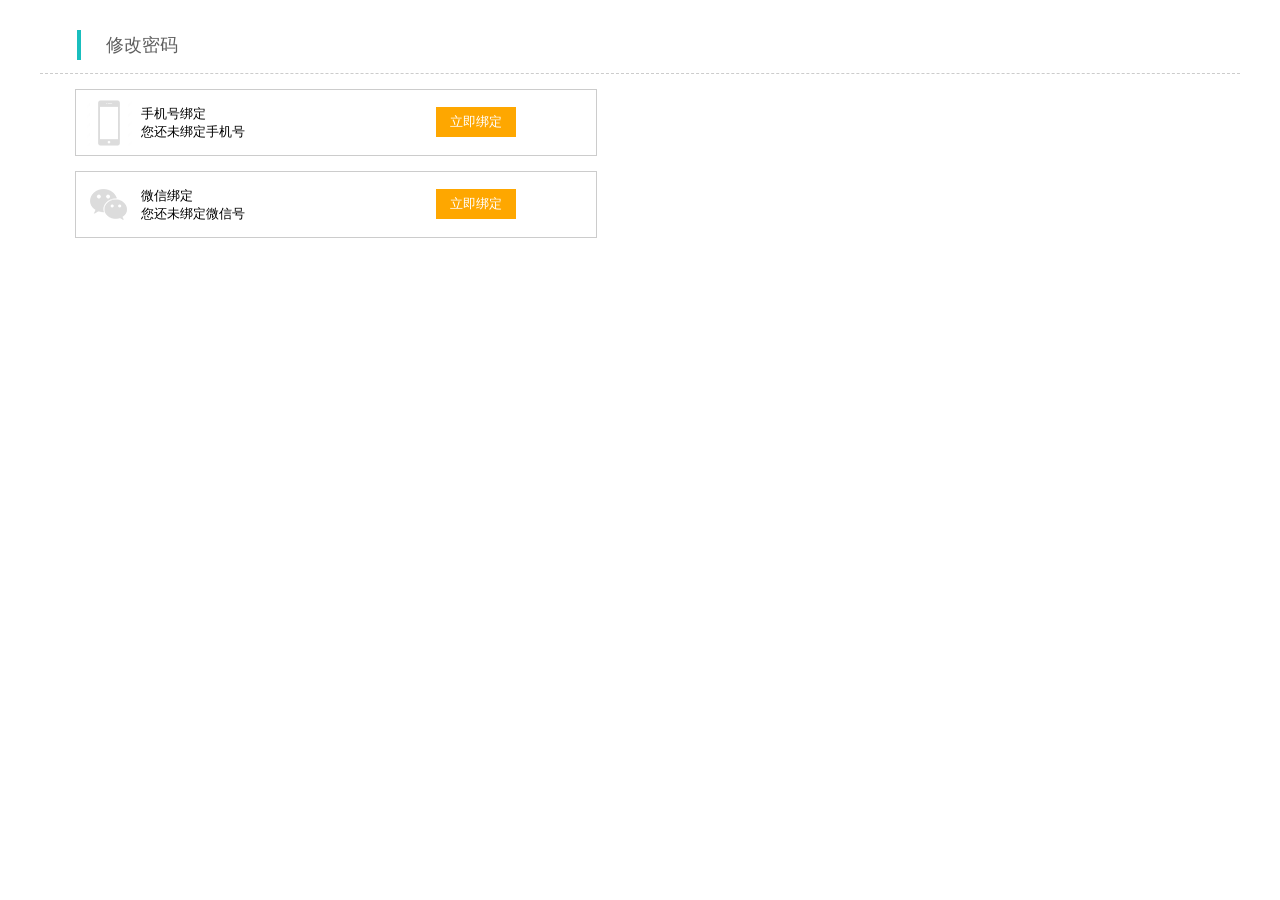
<file: html/binding.html>
<!DOCTYPE html>
<html lang="en">
<head>
    <meta charset="UTF-8">
    <meta name="viewport" content="width=device-width, initial-scale=1.0">
    <meta http-equiv="X-UA-Compatible" content="ie=edge">
    <title>msg</title>
    <link rel="stylesheet" href="../css/binding.css">
</head>
<body>
    <div class="binding">
        <p>修改密码</p>
        <div class="revise">
            <div class="phone">
                <img src="../images/手机icon2.png" alt="" class="phone-img">
                <p1>手机号绑定 <br>
                您还未绑定手机号</p1>
                <div><button><a href="#" class="binding-a">立即绑定</a></button></div>
                <!-- <input type="text" value="立即绑定"> -->
            </div>
            <div class="wechat">
                <img src="../images/weixin3.png" alt="" class="wechat-img">
                <p1>微信绑定 <br>
                您还未绑定微信号</p1>
                <div><button><a href="#" class="binding-a">立即绑定</a></button></div>
                <!-- <input type="text" value="立即绑定"> -->
            </div>
        </div>
    </div>
</body>
</html>
</file>
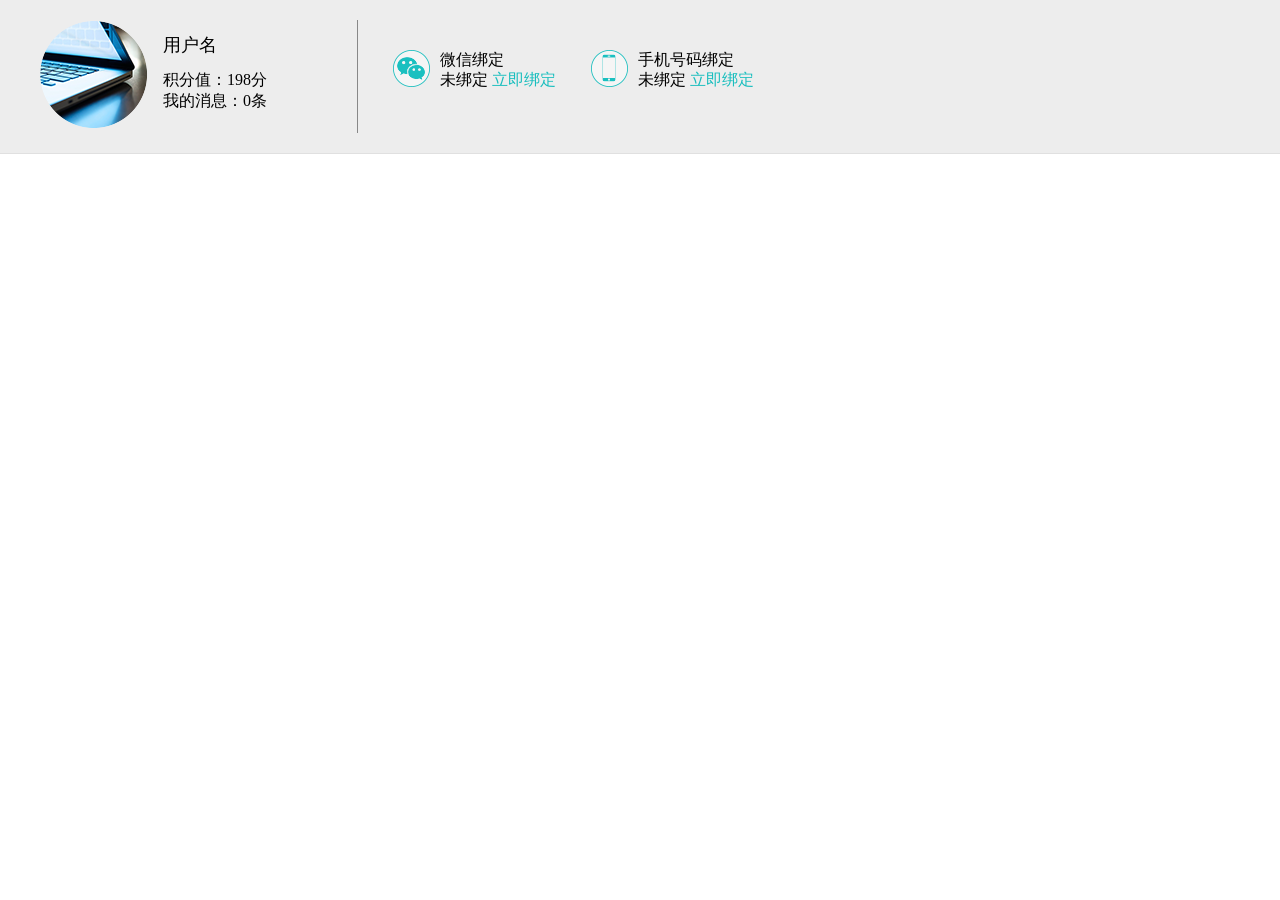
<file: html/wechat.html>
<!DOCTYPE html>
<html lang="en">
<head>
    <meta charset="UTF-8">
    <meta name="viewport" content="width=device-width, initial-scale=1.0">
    <meta http-equiv="X-UA-Compatible" content="ie=edge">
    <title>weixin</title>
    <link rel="stylesheet" href="../css/wechat.css">
</head>
<body>
    <div class="weixin row">
        <div class="username">
            <div class="touxiang"><img src="../images/用户中心头像.png" alt=""></div>
            <div class="jifeng">
                <p>用户名</p>
                <p>积分值：198分</p>
                <p>我的消息：0条</p>
            </div>
        </div>
        
        <div class="bangding">
            <div class="touxiang"><img src="../images/weixin1.png" alt=""></div>
            <div class="binding ">
                <p>微信绑定</p>
                <p>未绑定&nbsp;<a href="#">立即绑定</a></p>
            </div>
        </div>
        <div class="bangding">
            <div class="touxiang"><img src="../images/手机icon.png" alt=""></div>
            <div class="binding">
                <p>手机号码绑定</p>
                <p>未绑定&nbsp;<a href="#">立即绑定</a></p>
            </div>
        </div>      
    </div>
</body>
</html>
</file>
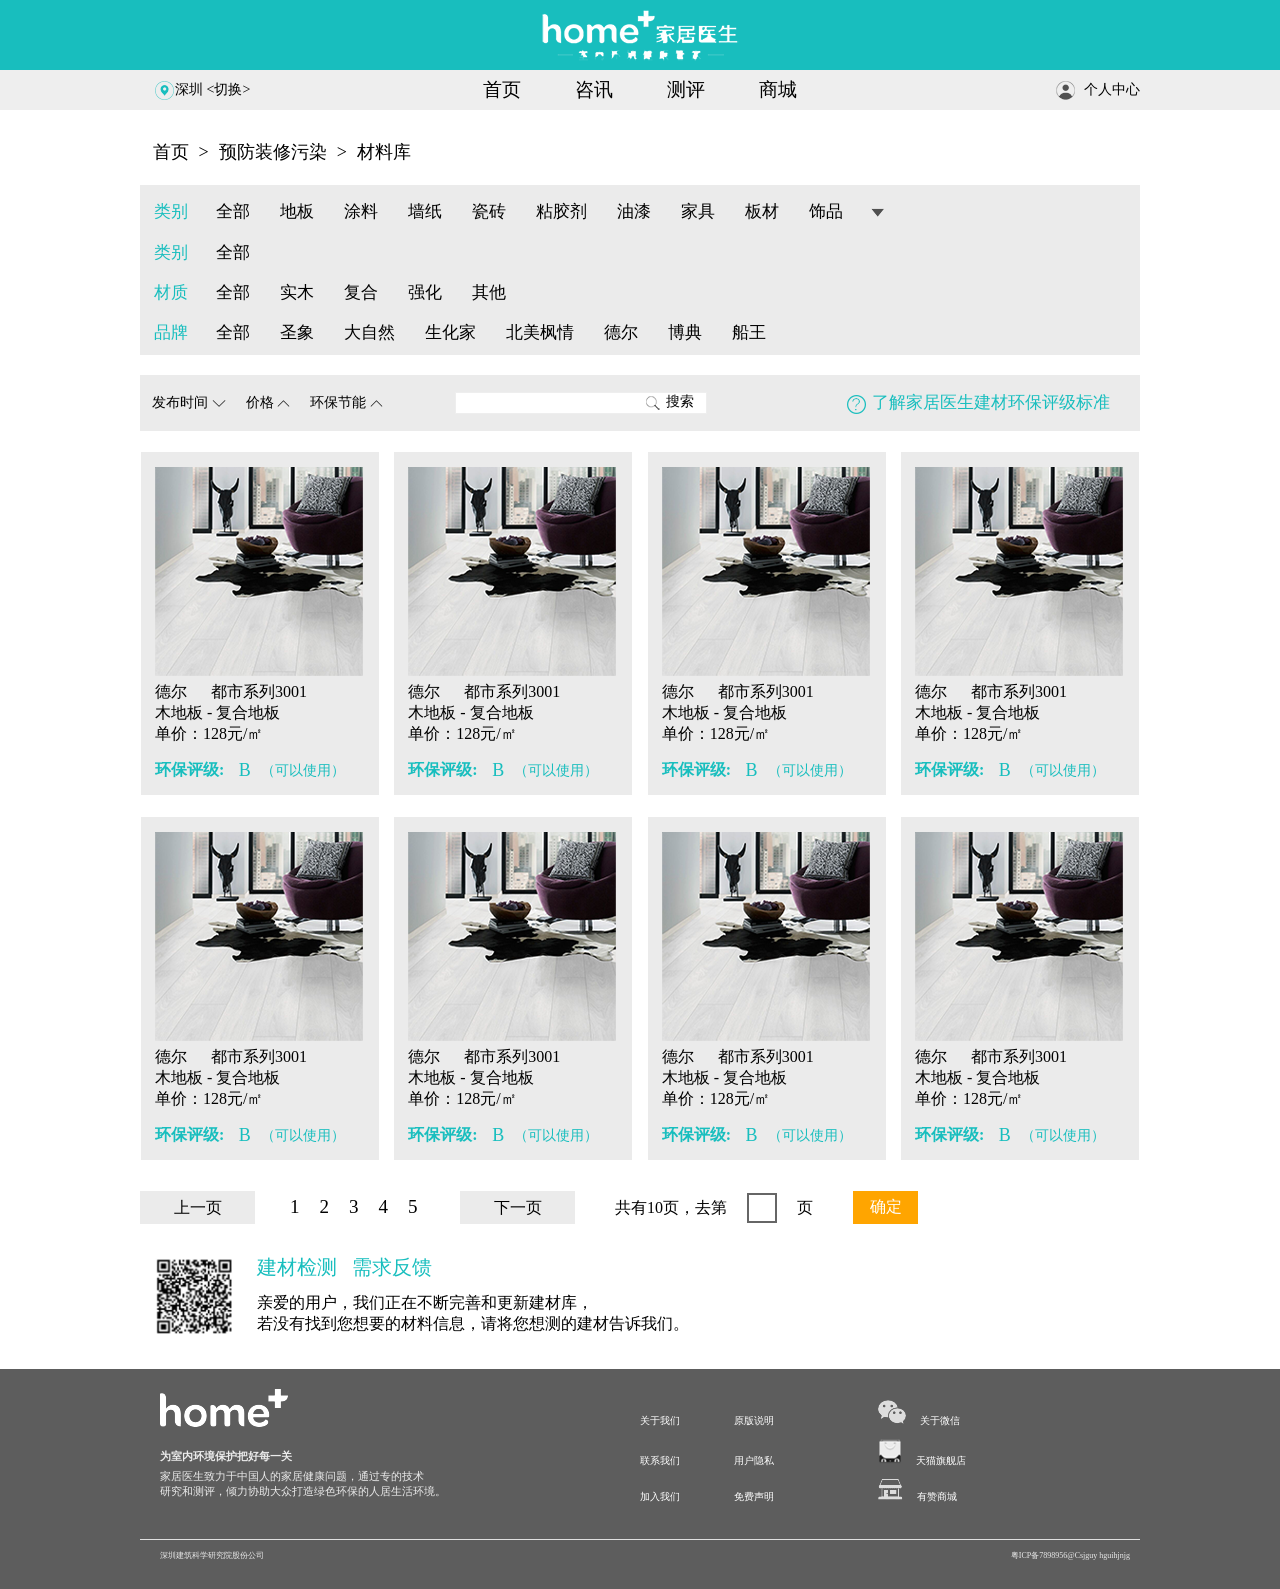
<file: html/家居医生列表.html>
<!DOCTYPE html>
<html lang="en">
<head>
    <meta charset="UTF-8">
    <meta name="viewport" content="width=device-width, initial-scale=1.0">
    <meta http-equiv="X-UA-Compatible" content="ie=edge">
    <title>家居医生</title>
    <link rel="icon" href="../images/房子.png">
    <link rel="stylesheet" href="../css/top.css">
    <link rel="stylesheet" href="../css/nav.css">
    <link rel="stylesheet" href="../css/search.css">
    <link rel="stylesheet" href="../css/container.css">
    <link rel="stylesheet" href="../css/transform.css">
    <link rel="stylesheet" href="../css/word.css">
    <link rel="stylesheet" href="../css/bottom.css">
</head>
<body>
    <div class="background">
        <div class="top">
                <img src="../images/头图.png" alt="">
        </div>
        <div class="nav-outside">
            <div class="nav-x">
                <div class="nav-left">
                    <span class="location"></span>
                    <a href="#">深圳</a>
                    <a href="#"><切换></a>
                </div>
                <div class="nav-wrap">
                    <a href="#" class="nav-main">首页</a>
                    <a href="#" class="nav-main">咨讯</a>
                    <a href="#" class="nav-main">测评</a>
                    <a href="#" class="nav-main">商城</a>
                </div>
                <div class="nav-right">
                    <span class="adm"></span>
                    <a href="#">个人中心</a>
                </div>
            </div>
        </div>
        
        <ul class="nav">
            <li>首页 </li>
            <li>></li>
            <li>预防装修污染 </li>
            <li>></li>
            <li>材料库 </li>
        </ul>

        <div class="head">
            <table>
                <tr>
                    <td class="first">类别</td>                
                    <td><a href="#" class="head-main">全部</a></td>                
                    <td><a href="#" class="head-main">地板</a></td>                
                    <td><a href="#" class="head-main">涂料</a></td>                
                    <td><a href="#" class="head-main">墙纸</a></td>                
                    <td><a href="#" class="head-main">瓷砖</a></td>                
                    <td><a href="#" class="head-main">粘胶剂</a></td>
                    <td><a href="#" class="head-main">油漆</a></td>                 
                    <td><a href="#" class="head-main">家具</a></td>                
                    <td><a href="#" class="head-main">板材</a></td>                
                    <td><a href="#" class="head-main">饰品</a></td>                              
                    <td><img src="../images/下三角.png" alt=""></td>                
                </tr>
            </table>
            <table>
                <tr>
                    <td class="first">类别</td>                
                    <td><a href="#" class="head-main">全部</a></td>                        
                </tr>
            </table> 
            <table>
                <tr>
                    <td class="first">材质</td>                
                    <td><a href="#" class="head-main">全部</a></td>                
                    <td><a href="#" class="head-main">实木</a></td>                
                    <td><a href="#" class="head-main">复合</a></td>               
                    <td><a href="#" class="head-main">强化</a></td>                
                    <td><a href="#" class="head-main">其他</a></td>                
                </tr>
            </table>   
            <table>
                <tr>
                    <td class="first">品牌</td>                
                    <td><a href="#" class="head-main">全部</a></td>               
                    <td><a href="#" class="head-main">圣象</a></td>               
                    <td><a href="#" class="head-main">大自然</a></td>               
                    <td><a href="#" class="head-main">生化家</a></td>                
                    <td><a href="#" class="head-main">北美枫情</a></td>                
                    <td><a href="#" class="head-main">德尔</a></td>                
                    <td><a href="#" class="head-main">博典</a></td>                
                    <td><a href="#" class="head-main">船王</a></td>                
                </tr>
            </table>
        </div>


        <div class="search">
            <div class="search-left">
                <ul>
                    <li>发布时间 <img src="../images/下箭头.png" alt=""></li>
                    <li>价格 <img src="../images/上箭头.png" alt=""></li>
                    <li>环保节能 <img src="../images/上箭头.png" alt=""></li>
                </ul>
            </div>
            <div class="search-middle">
                <form>
                    <input type="text">
                    <button><img src="../images/放大镜.png" alt=""><span>搜索</span></button>
                </form>
            </div>
            <div class="search-right">
                <img src="../images/问号logo.png" alt=""> <span>了解家居医生建材环保评级标准</span>
            </div>
        </div>


        <div class="container">
            <div>
                <img src="../images/主图.png" alt="">
                <div class="container-part">
                    <a href="#" class="main-top">
                        <p>德尔&nbsp&nbsp&nbsp&nbsp&nbsp&nbsp都市系列3001</p>
                        <p>木地板 - 复合地板</p>
                        <p>单价：128元/㎡</p>
                    </a>
                    <ul class="content">
                        <li class="content-left"><a href="#" class="main-bottom">环保评级:</a></li>
                        <li class="content-middle"><a href="#" class="main-bottom">&nbspB</a></li>
                        <li class="content-right"><a href="#" class="main-bottom">（可以使用）</a></li>
                    </ul>
                </div>
            </div>
            <div>
                <img src="../images/主图.png" alt="">
                 <div class="container-part">
                    <a href="#" class="main-top">
                        <p>德尔&nbsp&nbsp&nbsp&nbsp&nbsp&nbsp都市系列3001</p>
                        <p>木地板 - 复合地板</p>
                        <p>单价：128元/㎡</p>
                    </a>
                    <ul class="content">
                        <li class="content-left"><a href="#" class="main-bottom">环保评级:</a></li>
                        <li class="content-middle"><a href="#" class="main-bottom">&nbspB</a></li>
                        <li class="content-right"><a href="#" class="main-bottom">（可以使用）</a></li>
                    </ul>
                </div>
            </div>
            <div>
                <img src="../images/主图.png" alt="">
                <div class="container-part">
                    <a href="#" class="main-top">
                        <p>德尔&nbsp&nbsp&nbsp&nbsp&nbsp&nbsp都市系列3001</p>
                        <p>木地板 - 复合地板</p>
                        <p>单价：128元/㎡</p>
                    </a>
                    <ul class="content">
                        <li class="content-left"><a href="#" class="main-bottom">环保评级:</a></li>
                        <li class="content-middle"><a href="#" class="main-bottom">&nbspB</a></li>
                        <li class="content-right"><a href="#" class="main-bottom">（可以使用）</a></li>
                    </ul>
                </div>
            </div>
            <div>
                <img src="../images/主图.png" alt="">
                <div class="container-part">
                    <a href="#" class="main-top">
                        <p>德尔&nbsp&nbsp&nbsp&nbsp&nbsp&nbsp都市系列3001</p>
                        <p>木地板 - 复合地板</p>
                        <p>单价：128元/㎡</p>
                    </a>
                    <ul class="content">
                        <li class="content-left"><a href="#" class="main-bottom">环保评级:</a></li>
                        <li class="content-middle"><a href="#" class="main-bottom">&nbspB</a></li>
                        <li class="content-right"><a href="#" class="main-bottom">（可以使用）</a></li>
                    </ul>
                </div>
            </div>
        </div>
        <div class="container">
            <div>
                <img src="../images/主图.png" alt="">
                <div class="container-part">
                    <a href="#" class="main-top">
                        <p>德尔&nbsp&nbsp&nbsp&nbsp&nbsp&nbsp都市系列3001</p>
                        <p>木地板 - 复合地板</p>
                        <p>单价：128元/㎡</p>
                    </a>
                    <ul class="content">
                        <li class="content-left"><a href="#" class="main-bottom">环保评级:</a></li>
                        <li class="content-middle"><a href="#" class="main-bottom">&nbspB</a></li>
                        <li class="content-right"><a href="#" class="main-bottom">（可以使用）</a></li>
                    </ul>
                </div>
            </div>
            <div>
                <img src="../images/主图.png" alt="">
                <div class="container-part">
                    <a href="#" class="main-top">
                        <p>德尔&nbsp&nbsp&nbsp&nbsp&nbsp&nbsp都市系列3001</p>
                        <p>木地板 - 复合地板</p>
                        <p>单价：128元/㎡</p>
                    </a>
                    <ul class="content">
                        <li class="content-left"><a href="#" class="main-bottom">环保评级:</a></li>
                        <li class="content-middle"><a href="#" class="main-bottom">&nbspB</a></li>
                        <li class="content-right"><a href="#" class="main-bottom">（可以使用）</a></li>
                    </ul>
                </div>
            </div>
            <div>
                <img src="../images/主图.png" alt="">
                <div class="container-part">
                    <a href="#" class="main-top">
                        <p>德尔&nbsp&nbsp&nbsp&nbsp&nbsp&nbsp都市系列3001</p>
                        <p>木地板 - 复合地板</p>
                        <p>单价：128元/㎡</p>
                    </a>
                    <ul class="content">
                        <li class="content-left"><a href="#" class="main-bottom">环保评级:</a></li>
                        <li class="content-middle"><a href="#" class="main-bottom">&nbspB</a></li>
                        <li class="content-right"><a href="#" class="main-bottom">（可以使用）</a></li>
                    </ul>
                </div>
            </div>
            <div>
                <img src="../images/主图.png" alt="">
                <div class="container-part">
                    <a href="#" class="main-top">
                        <p>德尔&nbsp&nbsp&nbsp&nbsp&nbsp&nbsp都市系列3001</p>
                        <p>木地板 - 复合地板</p>
                        <p>单价：128元/㎡</p>
                    </a>
                    <ul class="content">
                        <li class="content-left"><a href="#" class="main-bottom">环保评级:</a></li>
                        <li class="content-middle"><a href="#" class="main-bottom">&nbspB</a></li>
                        <li class="content-right"><a href="#" class="main-bottom">（可以使用）</a></li>
                    </ul>
                </div>
            </div>
        </div>


        <div class="transform">
            <div class="uppage">
                <p><a href="#" class="turn">上一页</a></p>
            </div>
            <div class="page">
                <ul>
                    <li><a href="#" class="pagelink">1</a></li>
                    <li><a href="#" class="pagelink">2</a></li>
                    <li><a href="#" class="pagelink">3</a></li>
                    <li><a href="#" class="pagelink">4</a></li>
                    <li><a href="#" class="pagelink">5</a></li>
                </ul>
            </div>
            <div class="downpage">
                <p><a href="#" class="turn">下一页</a></p>
            </div>
            <div class="pagenumber">
                <p class="pageword">共有10页，去第</p>
                <form>
                    <input type="text">
                </form>
                <p>页</p>
            </div>
            <div class="sure">
                <button>确定</button>
            </div>
        </div>

        <div class="code">
            <div class="code-img">
                <img src="../images/微信二维码.png" alt="">
            </div>
            <div class="code-word">
                <ul>
                    <li class="code-wordfirst">建材检测&nbsp&nbsp&nbsp需求反馈</li>
                    <li class="code-wordsecond">亲爱的用户，我们正在不断完善和更新建材库，</li>
                    <li class="code-wordthird">若没有找到您想要的材料信息，请将您想测的建材告诉我们。</li>
                </ul>
            </div>
        </div>

        <div class="bottom">
            <div class="bottom-top">
                <div class="bottom-left">
                    <img src="../images/尾图.png" alt="">
                    <p><b>为室内环境保护把好每一关</b></p>
                    <p>家居医生致力于中国人的家居健康问题，通过专的技术<br>研究和测评，倾力协助大众打造绿色环保的人居生活环境。</p>
                </div>
                <div class="about">
                    <p>
                        <a href="#">关于我们</a>
                        <a href="#">原版说明</a>
                        <img src="../images/微信logo.png">
                        <a href="#">关于微信</a>
                    </p>
                    <p>
                        <a href="#">联系我们</a>
                        <a href="#">用户隐私</a>
                        <img src="../images/天猫logo.png">
                        <a href="#">天猫旗舰店</a>
                    </p>
                    <p>
                        <a href="#">加入我们</a>
                        <a href="#">免费声明</a>
                        <img src="../images/有赞商城logo.png">
                        <a href="#">有赞商城</a>
                    </p>
                </div>
            <div class="bottom-under">
                    <p>深圳建筑科学研究院股份公司</p>
                    <p>粤ICP备7898956@Csjguy hguihjnjg</p>
            </div>
        </div>

    </div>
</body>
</html>
</file>
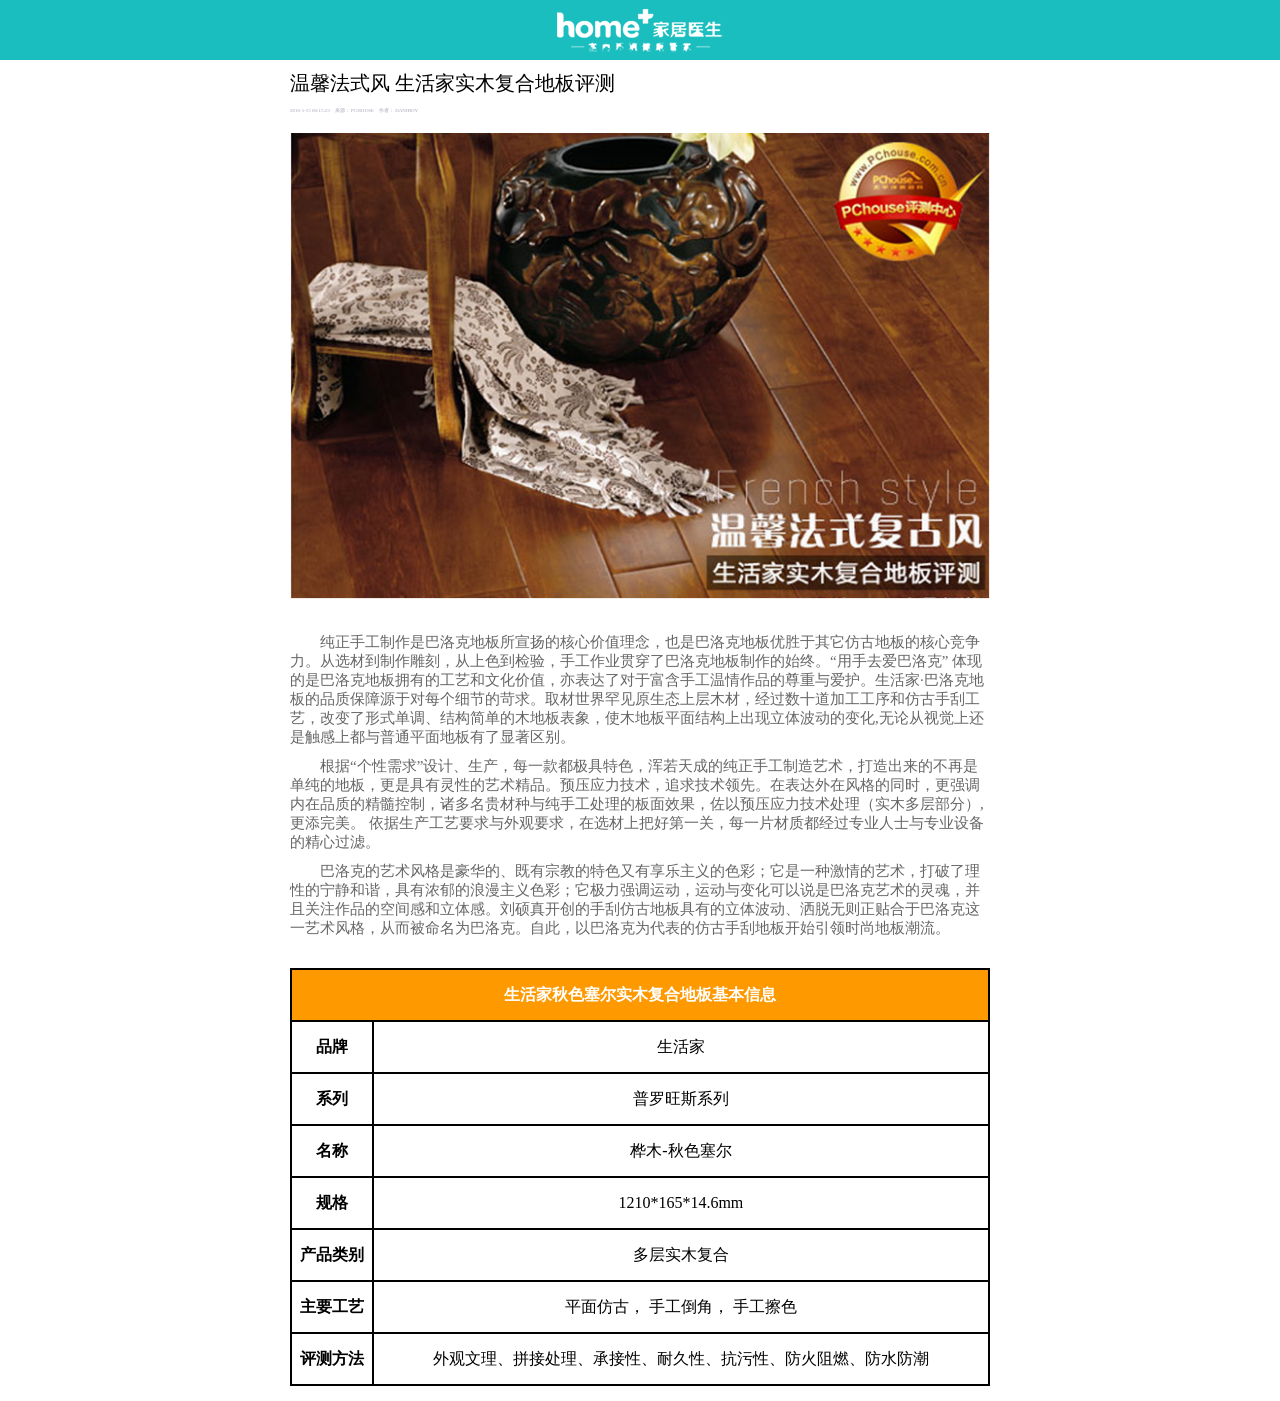
<file: html/家居医生生活家.html>
<!DOCTYPE html>
<html lang="en">
<head>
    <meta charset="UTF-8">
    <meta name="viewport" content="width=device-width, initial-scale=1.0">
    <meta http-equiv="X-UA-Compatible" content="ie=edge">
    <title>家居医生生活家</title>
    <link rel="icon" href="../images/房子.png">
    <style>
    *{margin:0;padding:0}
    .nav{
        height:60px;
        background: #1ABEBF url("../images/day2头图.png") no-repeat center center }
    .warm{
        font-size: 20px;
        margin-top:10px;
    }
    .time{
        font-size: 5px;
        margin-top: 10px;
        color: rgb(164,164,185)
    }
    img{
        margin-top: 20px;
        margin-bottom: 20px;
        width: 700px;
    }
    .container>.art{
            /* text-indent 文本缩进 */
            text-indent: 30px;
            margin-top: 10px;
            font-size: 15px;
            color: #666;
        }
        .container{
            width: 700px;
            margin-left: auto;
            margin-right: auto;
        }
        .middle{
            height: 20px;
        }
        table,th,td{
                border:1px solid #333;
            }
        table{
                /* 边框折叠 */
                border-collapse: collapse;
                /* border: 1px solid black; */
                width:700px;
                line-height: 50px;
                text-align:center;
                margin-top: 10px;
                margin-right: auto;
                margin-left: auto;
            }
            .tdMain{
                font-weight: bold; 
            }
            td{
                border: 2px solid black;
            }
            th{
                border: 2px solid black;
                background: #ff9900;
                color: #fff;
            }
            .end{
                height: 15px;
            }

    </style>
</head>
<body>
    <div class="nav"> 

    </div>
    <div class="container">
            <p class="warm">温馨法式风 生活家实木复合地板评测</p>
            <p class="time">2016-1-15 00:15:23 &nbsp;&nbsp;&nbsp;来源： PCHOUSE &nbsp;&nbsp;&nbsp;作者： DANIBOY</p>
            <img src="../images/day2主图.png" alt="">
            <p class="art">纯正手工制作是巴洛克地板所宣扬的核心价值理念，也是巴洛克地板优胜于其它仿古地板的核心竞争力。从选材到制作雕刻，从上色到检验，手工作业贯穿了巴洛克地板制作的始终。“用手去爱巴洛克” 体现的是巴洛克地板拥有的工艺和文化价值，亦表达了对于富含手工温情作品的尊重与爱护。生活家·巴洛克地板的品质保障源于对每个细节的苛求。取材世界罕见原生态上层木材，经过数十道加工工序和仿古手刮工艺，改变了形式单调、结构简单的木地板表象，使木地板平面结构上出现立体波动的变化,无论从视觉上还是触感上都与普通平面地板有了显著区别。</p>
        <p class="art">根据“个性需求”设计、生产，每一款都极具特色，浑若天成的纯正手工制造艺术，打造出来的不再是单纯的地板，更是具有灵性的艺术精品。预压应力技术，追求技术领先。在表达外在风格的同时，更强调内在品质的精髓控制，诸多名贵材种与纯手工处理的板面效果，佐以预压应力技术处理（实木多层部分）,更添完美。 依据生产工艺要求与外观要求，在选材上把好第一关，每一片材质都经过专业人士与专业设备的精心过滤。</p>
        <p class="art">巴洛克的艺术风格是豪华的、既有宗教的特色又有享乐主义的色彩；它是一种激情的艺术，打破了理性的宁静和谐，具有浓郁的浪漫主义色彩；它极力强调运动，运动与变化可以说是巴洛克艺术的灵魂，并且关注作品的空间感和立体感。刘硕真开创的手刮仿古地板具有的立体波动、洒脱无则正贴合于巴洛克这一艺术风格，从而被命名为巴洛克。自此，以巴洛克为代表的仿古手刮地板开始引领时尚地板潮流。</p>
    </div>
    <div class="middle">

    </div>
    <table>
        <thead>
            <tr><th colspan="2">生活家秋色塞尔实木复合地板基本信息</th></tr>
        </thead>
        <tbody>
            <tr>
                <td class="tdMain">品牌</td><td>生活家</td>
            </tr>
            <tr>
                <td class="tdMain">系列</td><td>普罗旺斯系列</td>
            </tr>
            <tr>
                <td class="tdMain">名称</td><td>桦木-秋色塞尔</td>
            </tr>
            <tr>
                <td class="tdMain">规格</td><td>1210*165*14.6mm</td>
            </tr>
            <tr>
                <td class="tdMain">产品类别</td><td>多层实木复合</td>
            </tr>
            <tr>
                <td class="tdMain">主要工艺</td><td>平面仿古， 手工倒角， 手工擦色</td>
            </tr>
            <tr>
                <td class="tdMain">评测方法</td><td>外观文理、拼接处理、承接性、耐久性、抗污性、防火阻燃、防水防潮</td>
            </tr>
        </tbody>
    </table>
    <div class="end">

    </div>
</body>
</html>
</file>
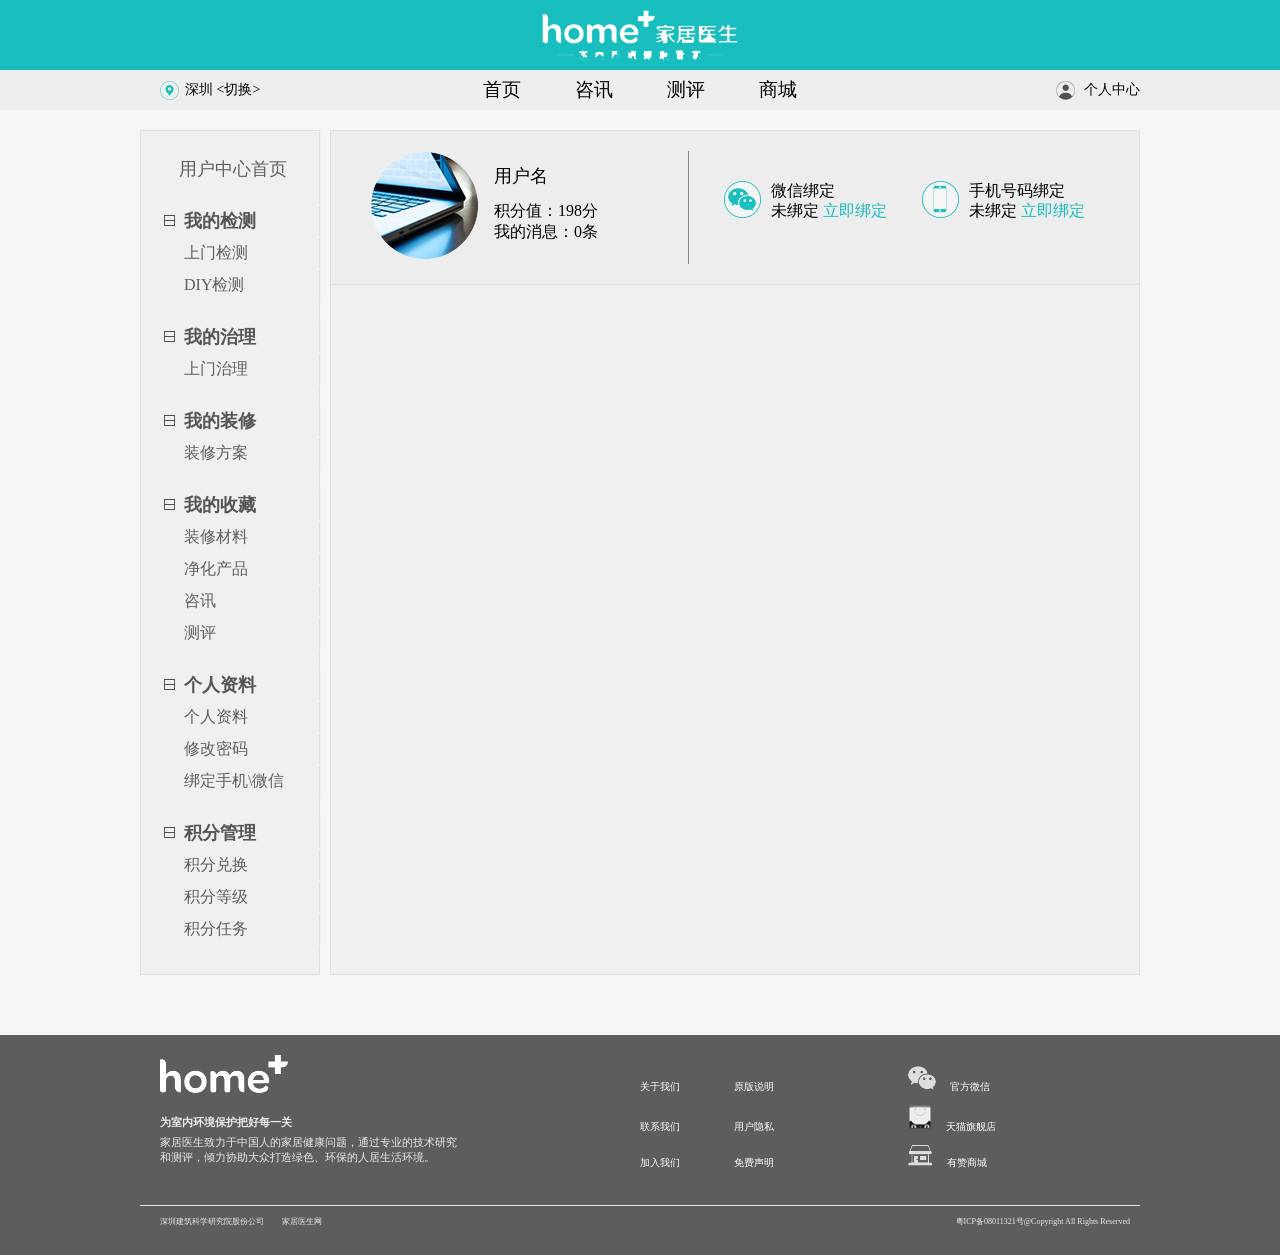
<file: html/家居医生用户中心.html>
<!DOCTYPE html>
<html lang="en">
<head>
    <meta charset="UTF-8">
    <meta name="viewport" content="width=device-width, initial-scale=1.0">
    <meta http-equiv="X-UA-Compatible" content="ie=edge">
    <title>家居医生-用户中心</title>
    <link rel="icon" href="../images/房子.png">
    <link rel="stylesheet" href="../css/user-center.css">
</head>
<body>
    <div class="background">
        <div class="top">
            <img src="../images/家具医生用户中心头图.png" alt="">
        </div>

        <div class="nav-outside">
            <div class="nav-x">
                <div class="nav-left">
                    <span class="location"></span>
                    <a href="#">深圳</a>
                    <a href="#"><切换></a>
                </div>
                <div class="nav-wrap">
                    <a href="#" class="nav-main">首页</a>
                    <a href="#" class="nav-main">咨讯</a>
                    <a href="#" class="nav-main">测评</a>
                    <a href="#" class="nav-main">商城</a>
                </div>
                <div class="nav-right">
                    <span class="adm"></span>
                    <a href="#">个人中心</a>
                </div>
            </div>
        </div>

        <div class="container">
            <div class="container-left">
                <span class="title"><a href="wechat.html" target="frame" class="top-a">用户中心首页</a></span>
                <ul>
                    <li><img src="../images/开关icon.png" alt=""><a href="#" class="title-a">我的检测</a></li>
                    <li><a href="#" class="else-a">上门检测</a></li>
                    <li><a href="#" class="else-a">DIY检测</a></li>
                </ul>
                <ul class="else-ul">
                    <li><img src="../images/开关icon.png" alt=""><a href="#" class="title-a">我的治理</a></li>
                    <li><a href="#" class="else-a">上门治理</a></li>
                </ul>
                <ul class="else-ul">
                    <li><img src="../images/开关icon.png" alt=""><a href="#" class="title-a">我的装修</a></li>
                    <li><a href="#" class="else-a">装修方案</a></li>
                </ul>
                <ul class="else-ul">
                    <li><img src="../images/开关icon.png" alt=""><a href="#" class="title-a">我的收藏</a></li>
                    <li><a href="#" class="else-a">装修材料</a></li>
                    <li><a href="#" class="else-a">净化产品</a></li>
                    <li><a href="#" class="else-a">咨讯</a></li>
                    <li><a href="#" class="else-a">测评</a></li>
                </ul>
                <ul class="else-ul">
                    <li><img src="../images/开关icon.png" alt=""><a href="#" class="title-a">个人资料</a></li>
                    <li><a href="#" class="else-a">个人资料</a></li>
                    <li><a href="#" class="else-a">修改密码</a></li>
                    <li><a href="binding.html" target="frame" class="else-a">绑定手机\微信</a></li>
                </ul>
                <ul class="else-ul">
                    <li><img src="../images/开关icon.png" alt=""><a href="#" class="title-a">积分管理</a></li>
                    <li><a href="#" class="else-a">积分兑换</a></li>
                    <li><a href="#" class="else-a">积分等级</a></li>
                    <li><a href="#" class="else-a">积分任务</a></li>
                </ul>
            </div>
            <div class="container-right">
                <iframe src="wechat.html" frameborder="0" name="frame"></iframe>
            </div>
        </div>

        <div class="bottom">
            <div class="bottom-top">
                <div class="bottom-left">
                    <img src="../images/尾图.png" alt="">
                    <p><b>为室内环境保护把好每一关</b></p>
                    <p>家居医生致力于中国人的家居健康问题，通过专业的技术研究<br>和测评，倾力协助大众打造绿色、环保的人居生活环境。</p>
                </div>
                <div class="about">
                    <p>
                        <a href="#">关于我们</a>
                        <a href="#">原版说明</a>
                        <img src="../images/微信logo.png">
                        <a href="#">官方微信</a>
                    </p>
                    <p>
                        <a href="#">联系我们</a>
                        <a href="#">用户隐私</a>
                        <img src="../images/天猫logo.png">
                        <a href="#">天猫旗舰店</a>
                    </p>
                    <p>
                        <a href="#">加入我们</a>
                        <a href="#">免费声明</a>
                        <img src="../images/有赞商城logo.png">
                        <a href="#">有赞商城</a>
                    </p>
                </div>
            <div class="bottom-under">
                <p>深圳建筑科学研究院股份公司&nbsp;&nbsp;&nbsp;&nbsp;&nbsp;&nbsp;&nbsp;&nbsp;&nbsp;家居医生网</p>
                <p>粤ICP备08011321号@Copyright All Rights Reserved</p>
            </div>
        </div> 
    </div>   
</body>
</html>
</file>
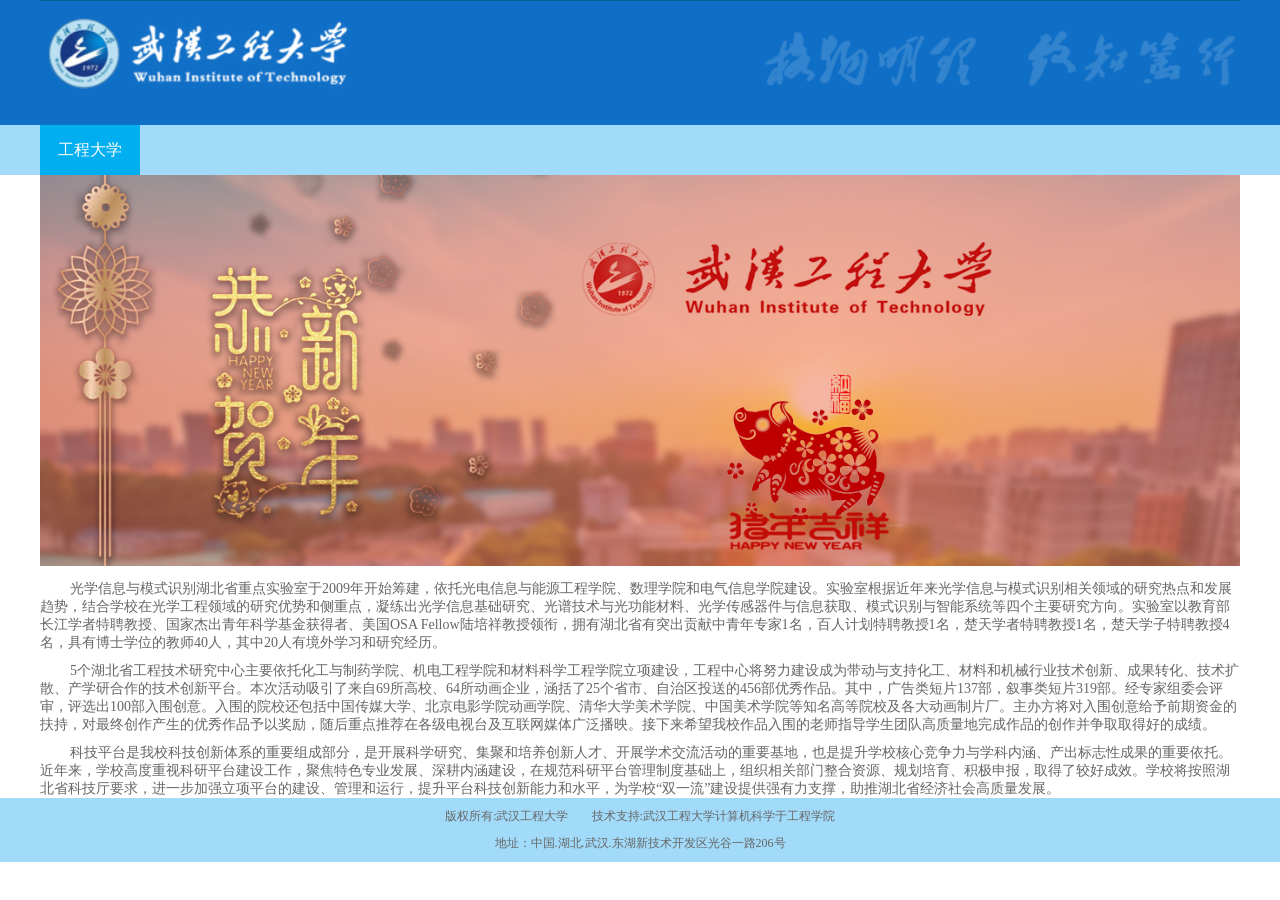
<file: html/武汉工程大学.html>
<!DOCTYPE html>
<html lang="en">
<head>
    <meta charset="UTF-8">
    <meta name="viewport" content="width=device-width, initial-scale=1.0">
    <meta http-equiv="X-UA-Compatible" content="ie=edge">
    <title>武汉工程大学</title>
    <link rel="icon" href="../images/学校.png">
    <style>
        *{margin: 0;padding: 0}
        .top{
            width: 100%;
            height: 125px;
            background-color:#0F6EC6;
            text-align: center;
            /* height: 125px;
            background: #0F6EC6 url('images02/工大top.png') no-repeat center center; */
        }
        .top>img{
            width: 1200px;
        }
        .nav{
            height: 50px;
            background-color: #A2DBF9;
        }
        .nav-wrap{
            width: 1200px;
            margin-left: auto;
            margin-right: auto;
            height: 100%;
        }
        .nav-wrap>a{
            display: block;
            width: 100px;
            height: 100%;
            background: #01AEF0;
            text-align: center;
            line-height:50px;
            color:#fff;
            /* 去掉下划线 */
            text-decoration: none;
        }
        .container{
            width:1200px;
            margin-left: auto;
            margin-right: auto;
        }
        .container>img{
            width: 1200px;
        }
        .container>p{
            /* text-indent文本缩紧 */
            text-indent: 30px;
            margin-top: 10px;
            font-size: 14px;
            color:#666;
        }
        .bottom{
            background: #A2DBF9;
            font-size: 12px;
            text-align: center;
        }
        .bottom a{
            margin:0 10px;
            text-decoration: none;
            color:#666;
            display: inline-block;     
        }
        .first>a{
            margin-top: 10px;
            margin-bottom: 10px;
        }
        .second>a{
            margin-bottom: 10px;
        }
    </style>
</head>
<body>
    <div class="top">
        <img src="../images/工大top.png" alt="">
    </div>
    <!-- nav start -->
    <div class="nav">
        <div class="nav-wrap">
            <a href="https://www.wit.edu.cn/">工程大学</a>
        </div>
    </div>
    <!-- nav end -->
    
    <!-- container start -->
    <div class="container">
        <img src="../images/工大.jpg" alt="">
        <p>光学信息与模式识别湖北省重点实验室于2009年开始筹建，依托光电信息与能源工程学院、数理学院和电气信息学院建设。实验室根据近年来光学信息与模式识别相关领域的研究热点和发展趋势，结合学校在光学工程领域的研究优势和侧重点，凝练出光学信息基础研究、光谱技术与光功能材料、光学传感器件与信息获取、模式识别与智能系统等四个主要研究方向。实验室以教育部长江学者特聘教授、国家杰出青年科学基金获得者、美国OSA Fellow陆培祥教授领衔，拥有湖北省有突出贡献中青年专家1名，百人计划特聘教授1名，楚天学者特聘教授1名，楚天学子特聘教授4名，具有博士学位的教师40人，其中20人有境外学习和研究经历。</p>
        <p>5个湖北省工程技术研究中心主要依托化工与制药学院、机电工程学院和材料科学工程学院立项建设，工程中心将努力建设成为带动与支持化工、材料和机械行业技术创新、成果转化、技术扩散、产学研合作的技术创新平台。本次活动吸引了来自69所高校、64所动画企业，涵括了25个省市、自治区投送的456部优秀作品。其中，广告类短片137部，叙事类短片319部。经专家组委会评审，评选出100部入围创意。入围的院校还包括中国传媒大学、北京电影学院动画学院、清华大学美术学院、中国美术学院等知名高等院校及各大动画制片厂。主办方将对入围创意给予前期资金的扶持，对最终创作产生的优秀作品予以奖励，随后重点推荐在各级电视台及互联网媒体广泛播映。接下来希望我校作品入围的老师指导学生团队高质量地完成作品的创作并争取取得好的成绩。</p>
        <p>科技平台是我校科技创新体系的重要组成部分，是开展科学研究、集聚和培养创新人才、开展学术交流活动的重要基地，也是提升学校核心竞争力与学科内涵、产出标志性成果的重要依托。近年来，学校高度重视科研平台建设工作，聚焦特色专业发展、深耕内涵建设，在规范科研平台管理制度基础上，组织相关部门整合资源、规划培育、积极申报，取得了较好成效。学校将按照湖北省科技厅要求，进一步加强立项平台的建设、管理和运行，提升平台科技创新能力和水平，为学校“双一流”建设提供强有力支撑，助推湖北省经济社会高质量发展。</p>
    </div>
    <!-- container end -->

    <!-- bottom -->
    <div class="bottom">
            <div class="first">
                <a href="http://library.wit.edu.cn/">版权所有:武汉工程大学</a>
                <a href="https://cs.wit.edu.cn/">技术支持:武汉工程大学计算机科学于工程学院</a>
            </div>
            <div class="second">
                <a href="#">地址：中国.湖北.武汉.东湖新技术开发区光谷一路206号</a>
            </div>
        </div>
</body>
</html>
</file>
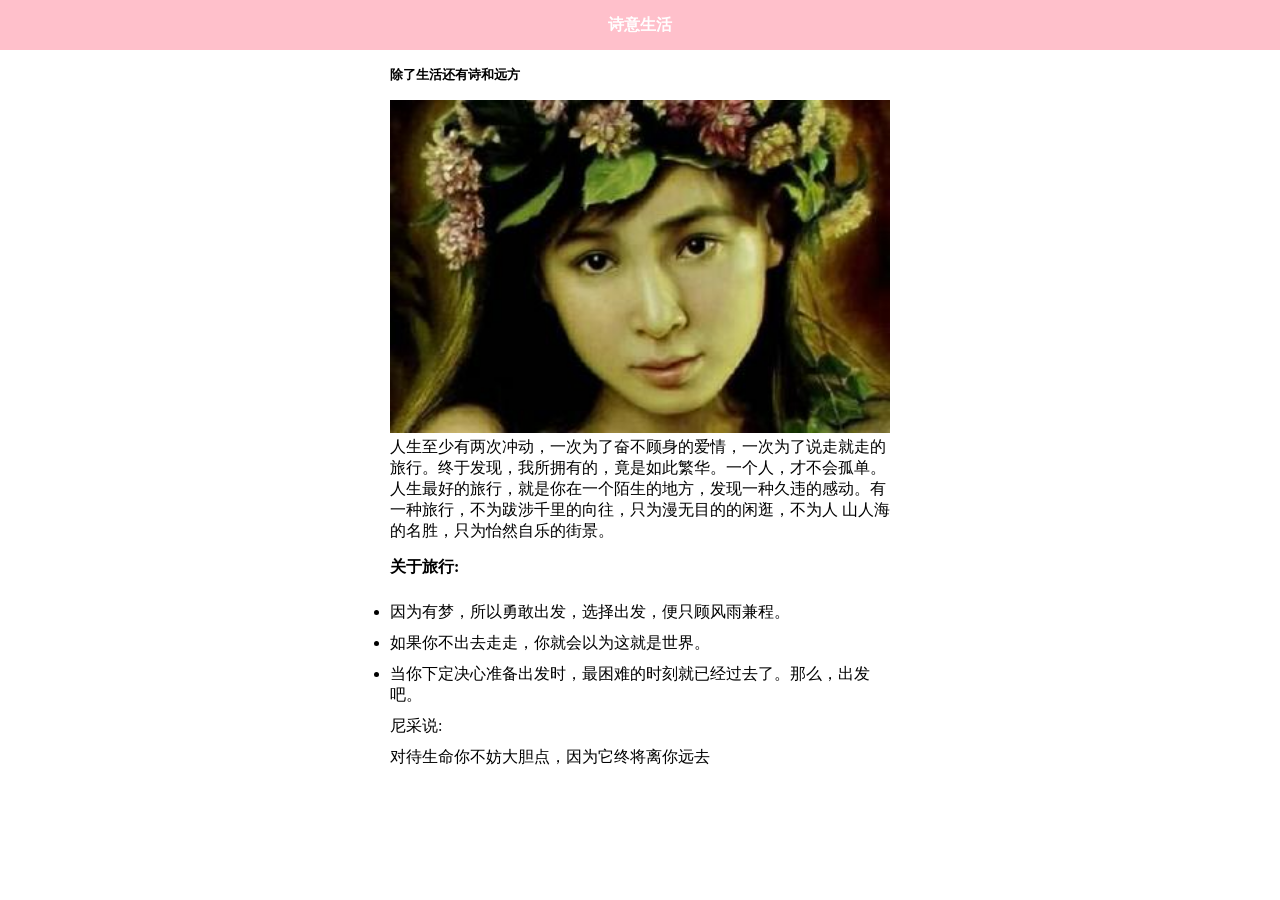
<file: html/诗意生活.html>
<!DOCTYPE html>
<html lang="en">
<head>
    <meta charset="UTF-8">
    <meta name="viewport" content="width=device-width, initial-scale=1.0">
    <meta http-equiv="X-UA-Compatible" content="ie=edge">
    <title>作业一</title>
    <link rel="shortcut icon" type="image/x-icon" href="../images/作业.png" />
    <style>
        *{margin: 0;padding: 0;}

        .head{
            background-color: #FFC0CB;
            color: #FFFFFF;
            line-height: 50px;
            text-align: center;
        }

        .container{
            width: 500px;
            margin-left: auto;
            margin-right: auto;
        }

        .title{
            line-height: 50px;
        }

        .title:hover{
            color: #555454;
            cursor: pointer;
        }

        .img{
            width: 500px;
        }

        .content:hover{
            color: pink;
            cursor: pointer;
        }

        .about{
            line-height: 50px;
        }

        .about:hover{
            color: #555454;
        }

        li{
            margin-top: 10px;
        }

        li:hover{
            color:pink;
            cursor: pointer;
        }

        dt,dd{
            margin-top: 10px;
        }

        dd:hover{
            color:pink;
            cursor: pointer;
        }

        dt:hover{
            color:pink;
            cursor: pointer;
        }
        dl{
            margin-bottom: 100px;
        }
    </style>
</head>
<body>
    <h4 class="head">诗意生活</h4>
    <div class="container">
        <h5 class="title">除了生活还有诗和远方</h5>
        <img class="img" src="../images/bg.jpeg" alt="">
        <p class="content">人生至少有两次冲动，一次为了奋不顾身的爱情，一次为了说走就走的旅行。终于发现，我所拥有的，竟是如此繁华。一个人，才不会孤单。人生最好的旅行，就是你在一个陌生的地方，发现一种久违的感动。有一种旅行，不为跋涉千里的向往，只为漫无目的的闲逛，不为人 山人海的名胜，只为怡然自乐的街景。
        </p>
        <h4 class="about">关于旅行:</h4>
        <ul>
            <li>因为有梦，所以勇敢出发，选择出发，便只顾风雨兼程。</li>
            <li>如果你不出去走走，你就会以为这就是世界。</li>
            <li>当你下定决心准备出发时，最困难的时刻就已经过去了。那么，出发吧。</li>
        </ul>
        <dl>
            <dt>尼采说:</dt>
            <dd>对待生命你不妨大胆点，因为它终将离你远去</dd>
        </dl>
    </div>
</body>
</html>
</file>
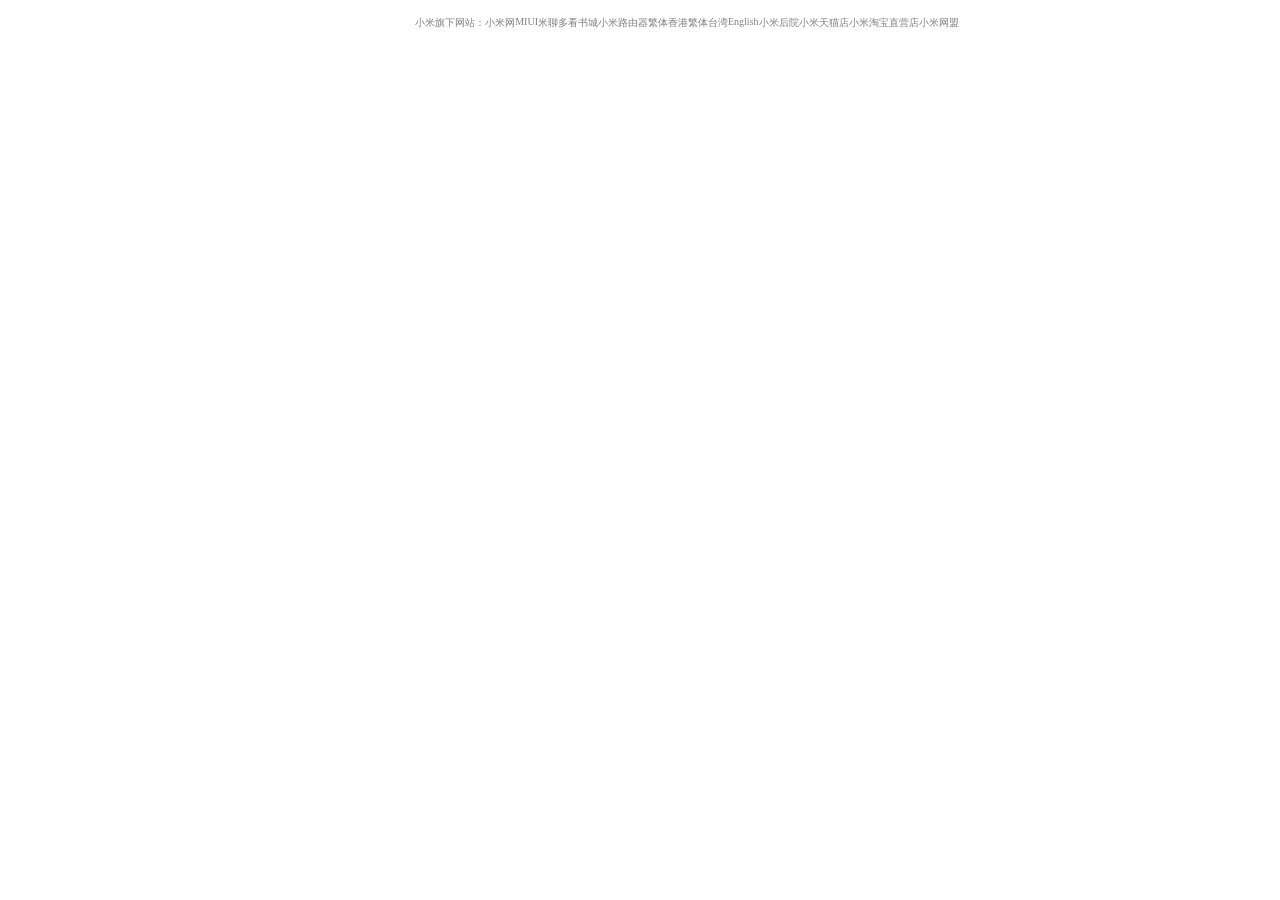
<file: images/Untitled-3.html>
<!DOCTYPE html PUBLIC "-//W3C//DTD XHTML 1.0 Transitional//EN" "http://www.w3.org/TR/xhtml1/DTD/xhtml1-transitional.dtd">
<html xmlns="http://www.w3.org/1999/xhtml">
<head>
<style>
 li{list-style:none;float:left;font-size:10px;color:#7f7f7f;font-family:΢���ź�;position:relative;left:30%}
 ul{}
</style>
<meta http-equiv="Content-Type" content="text/html; charset=gb2312" />
<title>�ޱ����ĵ�</title>
</head>

<body>
		<ul> 
			<li>С��������վ��С����</li>
			<li>MIUI</li>
			<li>����</li>
			<li>�࿴���</li>
			<li>С��·����</li>
			<li>�������</li>
			<li>����̨��</li>
			<li>English</li>
			<li>С�׺�Ժ</li>
			<li>С����è��</li>
			<li>С���Ա�ֱӪ��</li>
			<li>С������</li>
		     </ul>
</body>
</html>
</file>
<file: css/binding.css>
*{margin: 0;padding: 0}
.binding p{
    color: #5f5f5f;
    font-size: 18px;
    margin-left: 37px;
    line-height: 30px;
    margin-bottom: 13px;
    border-left: 4px solid #19bebe;
    padding-left: 25px; 
}
.binding{
    padding: 30px 40px;
}
.revise{
    border-top: 1px dashed #ccc;
}
.phone,.wechat{
    border: 1.2px solid #ccc;
    background: #fff;
    margin: 15px 35px;
    width: 495px;
    height: 65px;
    padding-left: 25px;
    position: relative;
}
.revise .phone-img{
    position: absolute;
    top: 10px;
    left: 10px;
}
.revise .wechat-img{
    position: absolute;
    top: 17px;
    left: 14px;
}
.revise p1{
    font-size: 13px;
    position: absolute;
    top: 15px;
    left: 65px;
}
button{
    position: absolute;
    top: 17px;
    right: 80px;
    width:80px;
    height: 30px;
    text-align: center;
    background: #fea700;
    outline: none;
    border: none;
}
.binding-a{
    color: #fff;
    text-decoration: none;
}
</file>
<file: css/wechat.css>
*{margin: 0;padding: 0;}
.username{
    float: left;
    border-right: 1px solid #888;
    padding-right: 30px;
}
.username,.jifeng,.bangding,.touxiang,.binding{
    float: left;
}
.weixin{
    padding: 20px 0 20px 40px;
    background: #EDEDED;
    border-bottom: 1px solid #e0e0e0;
    box-sizing: border-box;
}
.row:after{
    display: block;
    content: "";
    clear: both;
}
.jifeng{
    margin-left: 5px;
    margin-right:60px; 
}
.jifeng>p:first-child{
    line-height: 50px;
    font-size: 18px;
}
.touxiang{
    margin-right: 10px;
}
.bangding{   
    padding-left: 35px;
    padding-top:30px;
}
.binding>p{
    line-height: 20px;
}
a{
    color: #19bebe;
    text-decoration: none;
}
</file>
<file: css/top.css>
*{margin: 0;padding: 0}
.top{
    width: 100%;
    height: 70px;
    background: #18BEBE;
    text-align: center;
}
.top>img{
    padding: 10px;
}
</file>
<file: css/nav.css>
.nav-outside{
    background: #eeeeee; 
}
.nav-x{
    width: 1000px;
    height: 40px;
    background: #eeeeee;
    margin-left: auto;
    margin-right: auto;
    position: relative;
}
.nav-left{
    position: absolute;
    left: 15px;
    top: 0;
    line-height: 40px;
}
.nav-right{
    position: absolute;
    right: 0;
    top: 0;
    line-height: 40px;
}
.nav-wrap{
    text-align: center;
    line-height: 40px;
}
.nav-x a{
    text-decoration: none;
    color: black;
}
.nav-left,.nav-right{
    font-size: 14px;
}
.nav-left a:first-of-type{
    margin-left: 20px;
}
.nav-x .location{
    width: 19px;
    height: 19px;
    display: inline-block;
    background: url('../images/定位.png');
    position: absolute;
    left: 0;
    top: 50%;
    margin-top: -9.5px;
}
.nav-x .adm{
    width: 19px;
    height: 19px;
    display: inline-block;
    background: url('../images/个人中心icon.png');
    margin-right: 30px;
}
.nav-right .adm{
    position: absolute;
    right: 35px;
    top: 50%;
    margin-top: -9.5px;
}
.nav-main{
    font-size: 19px;
    padding: 25px;
}
</file>
<file: css/search.css>
.nav>li{
    font-size: 18px;
    float: left;
    list-style: none;
    padding: 0px 5px;
}
.nav{
    /* margin-left: 472px; */
    width: 460px;
    height: 65px;
    line-height: 65px;
    margin-left: auto;
    margin-right: auto;
    padding-right: 525px;
    padding-top: 10px;
}
.head{
    width: 1000px;
    height: 170px;
    background: #EBEBEB;
    margin-left: auto;
    margin-right: auto;
}
td{
    font-size: 17px;
    padding: 13.33px 12px 0px;
}
.first{
    color: #18BEBE;
}
.head-main{
    text-decoration: none;
    color: black;
    border: 2px solid #EBEBEB;
}
.head-main:hover{
    box-sizing: border-box;
    background-color: white;
    border: 2px solid orange;
}
.search{
    width: 1000px;
    height: 56px;
    background: #EBEBEB;
    margin-left: auto;
    margin-right: auto;
    margin-top: 20px;
}
.search-left,.search-middle,.search-right{
    float: left;
    margin-left: 12px;
    height: 56px;
    line-height: 56px;
}
/* 子元素一定要一代接一代写明白 */
.search-left>ul>li{
    font-size: 14px;
    float: left;
    list-style: none;
    padding: 0px 20px 0px 0px;
}
.search-middle>form{
    border:1px solid #eee;
    width:250px;
    height:20px;
    margin: 16.6666px 40px 0px;
    position: relative;
}
.search-middle>form>input{
    position: absolute;
    left:0;
    top:0;
    width:190px;
    height:20px;
    border:none;
    box-sizing: border-box;
    outline: none;
}
.search-middle>form>button{
    position: absolute;
    right:0;
    top:0;
    width:60px;
    height:20px;
    border:none;
    background: #fff;
}
.search-middle>form>button>img{
    position: absolute ;
    left:0px;
    top:3px;
}
.search-middle>form>button>span{
    position: absolute ;
    left: 20px;
    top:0px;
    font-size: 14px;
}
/* .searchThird>img{
    margin-top: 2px;
} */
.search-right{
    float: right;
    margin-right: 30px;
    height: 56px;
    line-height: 56px;
    position: relative;
}
.search-right>img{
    position: absolute;
    top:20px;
    left: -25px;
}
.search-right>span{
    font-size: 17px;
    color: #18BEBE;
}
</file>
<file: css/container.css>
.container{
    width: 1000px;
    margin-left: auto;
    margin-right: auto;
    margin-top: 20px;
    overflow: hidden;
    background: #ffffff;
}
.container>div{
    background: #EBEBEB;
    width: 240px;
    height: 345px;
    box-sizing: border-box;
    border: 1px solid #ffffff;
    float:left;
    margin-left: auto;
    margin-right: auto;
    position: relative;
}
.container>div:not(:last-child){
    margin-right: 13.3333px;
}
.container:not(:last-child){
    margin-bottom: 13.3333px;
}
.container>div>img{
    position: absolute;
    top:15px;
    left: 14px;
}
.container>div>.container-part{
    position: absolute;
    top: 230px;
    left: 14px;
}
.container>div>.container-part>.main01>p{
    font-size: 14px;
}
.container>div>.container-part>.content{
    /* 防止高度坍塌 */
    overflow:hidden;
}
.container>div>.container-part>.content>li{
    color:#18BEBE;
    float: left;
    list-style: none;
    padding: 15px 10px 0px 0px;
}
.container>div>.container-part>.content>.content-left{
    font-size: 16px;
    font-weight: bold;
}
.container>div>.container-part>.content>.content-middle{
    font-size: 18px;
}
.container>div>.container-part>.content>.content-right{
    font-size: 14px;
    padding: 17px 0px;
}
.main-top{
    text-decoration: none;
    color: black;
}
.main-top:hover,.main-bottom:hover{
    color:orange;
}
.main-bottom{
    text-decoration: none;
    color: #18BEBE;
}
</file>
<file: css/transform.css>
.transform{
    width: 1000px;
    height: 33px;
    margin-left: auto;
    margin-right: auto;
    margin-top: 30px;
}
.uppage,.downpage,.page,.pagenumber{
    float: left;
}
.uppage,.downpage{
    background: #EBEBEB;
    width: 115px;
    height: 33px;
    line-height: 33px;
    text-align: center;
}
.turn{
    text-decoration: none;
    color: black;
}
.page>ul{
    box-sizing: border-box;
    width: 205px;
    padding: 0px 0px 0px 25px;
}
.page>ul>li{
    float: left;
    list-style: none;
    font-size: 19px;
    padding: 5px 10px 0px;
}
.pagelink{
    text-decoration: none;
    color: black;
}
.pagelink:hover{
    text-decoration: underline;
    color: orange;
}
.pagenumber{
    height: 33px;
    line-height: 33px;
}
.pagenumber>p{
    float: left;
    padding: 0px 20px;
}
.pagenumber>.pageword{
    margin-left: 20px;
}
.pagenumber>form{
    border:2px solid #666666;
    width:30px;
    height:30px;
    box-sizing: border-box;
    position: relative;
    float: left;
    margin-top: 2px;
}
.pagenumber>form>input{
    position: absolute;
    left:0;
    top:0;
    width:26px;
    height:26px;
    border:none;
    outline: none;
}
.sure>button{
    margin-left: 20px;
    width:65px;
    height: 33px;
    background: orange;
    border: none;
    font-size: 16px;
    color: white;
}
</file>
<file: css/word.css>
.code{
    margin-top: 30px;
    margin-left: auto;
    margin-right: auto;
    width: 1000px;
    height: 85px;
}
.code-img>img{
    margin-left: 12px;
    margin-right: 20px;
    width: 85px;
    float: left;
}
.code-word{
    float: left;
}
.code-wordfirst{
    font-size: 20px;
    color: #18BEBE;
    list-style: none;
    margin-bottom: 12px;
}
.code-wordsecond,.code-wordthird{
    list-style: none;
}
</file>
<file: css/bottom.css>
.bottom{
    background: #5d5d5d ;
    margin-top: 30px;
    height: 220px;
    position: relative;         
}
.bottom-top{
    width: 1000px;
    height: 170px;
    margin: 0 auto;
}
.bottom-left{
    margin:auto;
    float: left;
    width: 500px;
    font-size: 11px;
    color: #ebebeb;
    padding: 20px;
    box-sizing: border-box;
}
.bottom-left>img{
    margin-bottom: 20px;
}
.bottom-left>p{
    margin-bottom: 5px;
}
.about{
    float:right;
    margin: 0 auto;
    width: 500px;
    margin-top: 20px;  
}
.about a{
    text-decoration: none;
    color: white;
    font-size: 10px;
    margin-right: 50px;
}
.about img{
    margin-top: 9px;
    padding-left: 50px;
    padding-right: 10px;
    padding-top: 2px;
}
.bottom-under{
    position: absolute;
    bottom: 0;
    width: 1000px;
    height: 50px;
    margin: auto;
    box-sizing: border-box;
    border-top:1px solid #dfdfdf;
    color: #ebebeb;
    padding: 10px;
    font-size: 8px;
}
.bottom-under>p:first-child{
    float:left;
    margin-left: 10px;
}
.bottom-under>p:last-child{
    float: right;
}
</file>
<file: css/user-center.css>
/* top.css */
*{margin: 0;padding: 0}
.background{
    background: #F5F5F5;
}
.top{
    width: 100%;
    height: 70px;
    background: #18BEBE;
    text-align: center;
    position: relative;
}
.top>img{
    position: absolute;
    margin: auto;
    left: 0;right: 0;top: 0;bottom: 0;
}

/* nav.css */
.nav-outside{
    background: #eeeeee; 
}
.nav-x{
    width: 1000px;
    height: 40px;
    background: #eeeeee;
    margin-left: auto;
    margin-right: auto;
    position: relative;
}
.nav-left{
    position: absolute;
    left: 20px;
    top: 0;
    line-height: 40px;
}
.nav-right{
    position: absolute;
    right: 0;
    top: 0;
    line-height: 40px;
}
.nav-wrap{
    text-align: center;
    line-height: 40px;
}
.nav-x a{
    text-decoration: none;
    color: black;
}
.nav-left,.nav-right{
    font-size: 14px;
}
.nav-left a:first-of-type{
    margin-left: 25px;
}
.nav-x .location{
    width: 19px;
    height: 19px;
    display: inline-block;
    background: url('../images/定位.png');
    position: absolute;
    left: 0;
    top: 50%;
    margin-top: -9.5px;
}
.nav-x .adm{
    width: 19px;
    height: 19px;
    display: inline-block;
    background: url('../images/个人中心icon.png');
    margin-right: 30px;
}
.nav-right .adm{
    position: absolute;
    right: 35px;
    top: 50%;
    margin-top: -9.5px;
}
.nav-main{
    font-size: 19px;
    padding: 25px;
}

/* container.css */
.container{
    width: 1000px;
    margin-left: auto;
    margin-right: auto;
    margin-top: 20px;
    overflow: hidden;
    background: #F5F5F5;
}
.container-left{
    background: #F0F0F0;
    width: 180px;
    height: 845px;
    float: left;
    border: 1px solid #e0e0e0;
    box-sizing: border-box;
}
.container-right{
    background: #F0F0F0;;
    width: 810px;
    height: 845px;
    float: right;
    border: 1px solid #e0e0e0;
    box-sizing: border-box;
}
.top-a{
    text-decoration: none;
    color: #5f5f5f;
    font-size: 18px;
}
.top-a:hover{
    color: #19BEBE;
}
.else-a{
    text-decoration: none;
    color: #5f5f5f;
}
.title-a{
    text-decoration: none;
    color: #555;
}
.container-left .title{
    display: inline-block;
    height: 74px;
    width: 180px;
    line-height: 74px;
    text-align: center;
    border: 1px solid #F0F0F0;
    border-left: 4px solid #F0F0F0;
    box-sizing: border-box;
}
.title:hover{
    background: #EDEDED;
    border: 1px solid #e0e0e0;
    border-left: 4px solid #19bebe;
}
.container-left .else-ul{
    margin-top: 20px;
}
.container-left li:hover{
    border: 1px solid #e0e0e0;
    border-left: 3px solid #19bebe;
}
.container-left li{   
    padding-left:40px;
    width: 136px;
    line-height: 30px;
    border: 1px solid #F0F0F0;
    border-left: 3px solid #F0F0F0;
}
.container-left li:first-child{
    font-size: 18px;
    font-weight: 600;     
    position: relative ;
}
.container-left img{
    display: block;
    position: absolute;
    top: 9px;
    left: 20px;
}
iframe{
    width: 100%;
    height: 100%;
}

/* bottom.css */
.bottom{
    background: #5d5d5d ;
    margin-top: 60px;
    height: 220px;
    position: relative;         
}
.bottom-top{
    width: 1000px;
    height: 170px;
    margin: 0 auto;
}
.bottom-left{
    margin:auto;
    float: left;
    width: 500px;
    font-size: 11px;
    color: #ebebeb;
    padding: 20px;
    box-sizing: border-box;
}
.bottom-left>img{
    margin-bottom: 20px;
}
.bottom-left>p{
    margin-bottom: 5px;
}
.about{
    float:right;
    margin: 0 auto;
    width: 500px;
    margin-top: 20px;  
}
.about a{
    text-decoration: none;
    color: white;
    font-size: 10px;
    margin-right: 50px;
}
.about img{
    margin-top: 9px;
    padding-left: 80px;
    padding-right: 10px;
    padding-top: 2px;
}
.bottom-under{
    position: absolute;
    bottom: 0;
    width: 1000px;
    height: 50px;
    margin: auto;
    box-sizing: border-box;
    border-top:1px solid #dfdfdf;
    color: #ebebeb;
    padding: 10px;
    font-size: 8px;
}
.bottom-under>p:first-child{
    float:left;
    margin-left: 10px;
}
.bottom-under>p:last-child{
    float: right;
}
</file>
